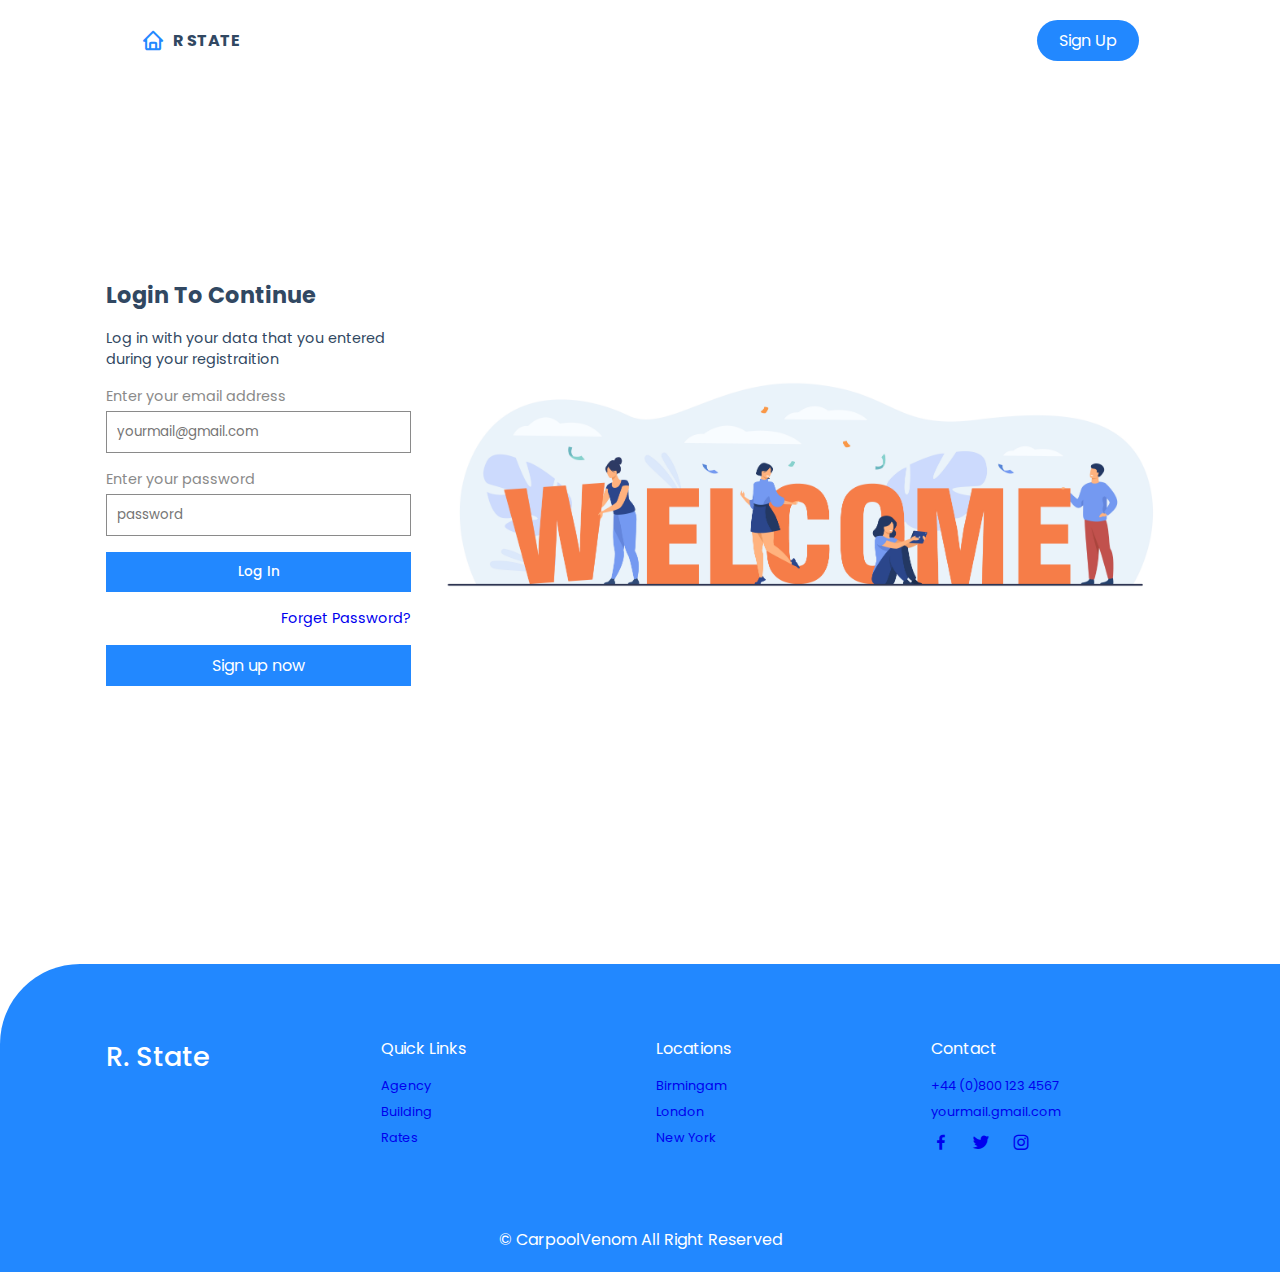
<file: login.html>
<!DOCTYPE html>
<html lang="en">
<head>
    <meta charset="UTF-8">
    <meta http-equiv="X-UA-Compatible" content="IE=edge">
    <meta name="viewport" content="width=device-width, initial-scale=1.0">
    <title>Log In</title>
    <!-- link to css -->
    <link rel="stylesheet" href="style.css">
    <!-- box icones -->
    <link rel="stylesheet"
    href="https://cdn.jsdelivr.net/npm/boxicons@latest/css/boxicons.min.css">
</head>
<body>
    <!-- Navbar -->
    <header>
        <div class="nav container">
             <!-- Logo -->
        <a href="index.html" class="logo"><i class='bx bx-home'></i>R State</a>
       
        <!-- Sign up Button-->
        <a href="sign-up.html" class="btn">Sign Up</a>
        </div>
       
    </header>
   <!-- Log In -->
   <div class="login container">
    <div class="login-container">
        <h2>Login To Continue</h2>
        <p>Log in with your data that you entered <br>during your registraition</p>
        <!-- Login Form -->
        <form action="">
            <span>Enter your email address</span>
            <input type="email" name="" id="" placeholder="yourmail@gmail.com" required>
            <span>Enter your password</span>
            <input type="password" name="" id="" placeholder="password" required>
            <input type="submit" value="Log In" class="buttom">
            <a href="#">Forget Password?</a>
        </form>
        <a href="sign-up.html" class="btn">Sign up now</a>
    </div>
    <div class="login-image">
        <img src="img/login.jpg" alt="">
    </div>
   </div>
    <!--Footer-->
    <section class="footer">
        <div class="footer-container container">
            <h2>R. State</h2>
            <div class="footer-box">
                <h3>Quick Links</h3>
                <a href="#">Agency</a>
                <a href="#">Building</a>
                <a href="#">Rates</a>
            </div>
            <div class="footer-box">
                <h3>Locations</h3>
                <a href="#">Birmingam</a>
                <a href="#">London</a>
                <a href="#">New York</a>
            </div>
            <div class="footer-box">
                <h3>Contact</h3>
                <a href="#">+44 (0)800 123 4567</a>
                <a href="#">yourmail.gmail.com</a>
                <div class="social">
                    <a href="#"><i class='bx bxl-facebook'></i></a>
                    <a href="#"><i class='bx bxl-twitter'></i></a>
                    <a href="#"><i class='bx bxl-instagram'></i></a>
                </div>
            </div>
        </div> 
    </section>
    <!-- CopyRight -->
    <div class="copyright">
        <p>&#169; CarpoolVenom All Right Reserved</p>
    </div>
</body>
</html>
</file>
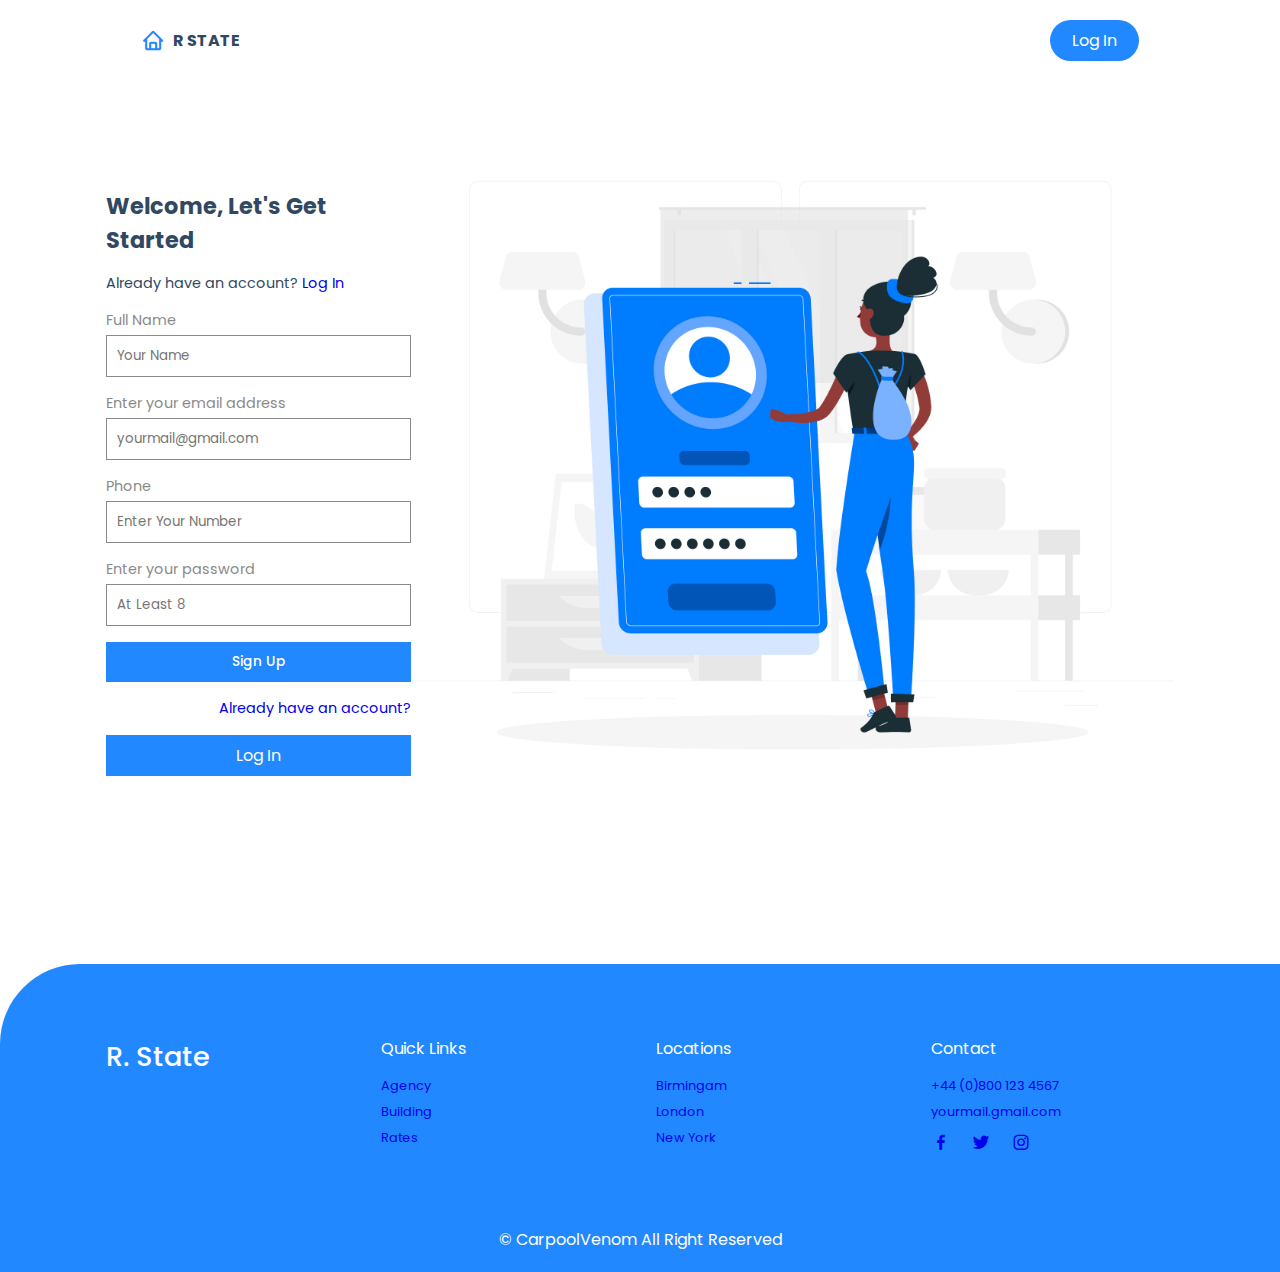
<file: sign-up.html>
<!DOCTYPE html>
<html lang="en">
<head>
    <meta charset="UTF-8">
    <meta http-equiv="X-UA-Compatible" content="IE=edge">
    <meta name="viewport" content="width=device-width, initial-scale=1.0">
    <title>Sign Up</title>
    <!-- link to css -->
    <link rel="stylesheet" href="style.css">
    <!-- box icones -->
    <link rel="stylesheet"
    href="https://cdn.jsdelivr.net/npm/boxicons@latest/css/boxicons.min.css">
</head>
<body>
    <!-- Navbar -->
    <header>
        <div class="nav container">
             <!-- Logo -->
        <a href="index.html" class="logo"><i class='bx bx-home'></i>R State</a>
       
        <!-- Sign up Button-->
        <a href="login.html" class="btn">Log In</a>
        </div>
       
    </header>
   <!-- Sign Up -->
   <div class="login container">
    <div class="login-container">
        <h2>Welcome, Let's Get Started</h2>
        <p>Already have an account? <a href="login.html">Log In</a></p>
        <!-- Login Form -->
        <form action="">
            <span>Full Name</span>
            <input type="text" name="" id="" placeholder="Your Name" required>
            <span>Enter your email address</span>
            <input type="email" name="" id="" placeholder="yourmail@gmail.com" required>
            <span>Phone</span>
            <input type="tel" name="" id="" placeholder="Enter Your Number" required>
            <span>Enter your password</span>
            <input type="password" name="" id="" placeholder="At Least 8" required>
            <input type="submit" value="Sign Up" class="buttom">
            <a href="login.html">Already have an account?</a>
        </form>
        <a href="login.html" class="btn">Log In</a>
    </div>
    <div class="login-image">
        <img src="img/signup.jpg" alt="">
    </div>
   </div>
    <!--Footer-->
    <section class="footer">
        <div class="footer-container container">
            <h2>R. State</h2>
            <div class="footer-box">
                <h3>Quick Links</h3>
                <a href="#">Agency</a>
                <a href="#">Building</a>
                <a href="#">Rates</a>
            </div>
            <div class="footer-box">
                <h3>Locations</h3>
                <a href="#">Birmingam</a>
                <a href="#">London</a>
                <a href="#">New York</a>
            </div>
            <div class="footer-box">
                <h3>Contact</h3>
                <a href="#">+44 (0)800 123 4567</a>
                <a href="#">yourmail.gmail.com</a>
                <div class="social">
                    <a href="#"><i class='bx bxl-facebook'></i></a>
                    <a href="#"><i class='bx bxl-twitter'></i></a>
                    <a href="#"><i class='bx bxl-instagram'></i></a>
                </div>
            </div>
        </div> 
    </section>
    <!-- CopyRight -->
    <div class="copyright">
        <p>&#169; CarpoolVenom All Right Reserved</p>
    </div>
</body>
</html>
</file>
<file: style.css>
/* Google fonts */
  @import url('https://fonts.googleapis.com/css2?family=Poppins:wght@400;500;600;700&display=swap');
  *{
    font-family: 'Poppins', sans-serif;
    margin: 0;
    padding: 0;
    box-sizing: border-box;
    scroll-behavior: smooth;
    scroll-padding-top: 3rem;
    list-style: none;
    text-decoration: none;
  }
/* Variables*/
:root {
    --main-color: #2288ff ;
    --second-color: #192f6a;
    --text-color: #314862;
    --bg-color: #fff;

    /* Box shadow */
    --box-shadow: 2px 2px 18px rgb(14 52 54 / 15%);

}
img {
    width: 100%;
}
body {
    color: var(--text-color);
}
section{
    padding: 4.5rem 0 3rem;
}
.container {
max-width: 1068px;
margin-left: auto;
margin-right: auto;
}
header {
    display: block;
    width: 100%;
    background: var(--bg-color);
    position: fixed;
    top: 0;
    left: 0;
    z-index: 100;
}
.nav {
    display: flex;
    align-items: center;
    justify-content: space-between;
    padding: 20px 35px;
}
.logo{
    display: flex;
    align-items: center;
    column-gap: 0.5rem;
    font-size: 1rem;
    font-weight: 700;
    color: var(--text-color);
    text-transform: uppercase;
}
.logo .bx{
    font-size: 24px;
    color: var(--main-color);
}
.navbar{
    display: flex;
}
.navbar a{
    padding: 8px 17px;
    color: var(--text-color);
    font-size: 1rem;
    text-transform: uppercase;
    font-weight: 500;
}
.navbar a:hover{
    color: var(--main-color);
}

#menu-icon{
    font-size: 24px;
    cursor: pointer;
    display: none;
}
#menu{
    display: none;
}
.btn{
    padding: 8px 22px ;
    background: var(--main-color);
    color: var(--bg-color);
    border-radius: 5rem;

}
.btn:hover{
    background: #3492fd;
}
/* Home */
.home{
    margin-top: 5rem;
    background: url(img/home.jpg);
    background-repeat: no-repeat;
    background-size: cover;
    background-position: center;
    height: 440px;
    border-radius: 1.5rem;
    display: flex;
    align-items: center;
}
.home-text{
    padding-left: 35px;
}
.home-text h1{
    color: var(--bg-color);
    font-size: 2rem;
    margin-bottom: 1rem;

}
.about{
    display: grid;
    grid-template-columns: repeat(auto-fit,minmax(18rem, auto));
    gap: 2rem;
}
.about-img img {
    border-radius: 3rem 0 3rem 3rem;

}
.about-text span{
    font-size: 1rem;
    text-transform: uppercase;
    font-weight: 500;
    color: var(--main-color);
}
.about-text h2{
    font-size: 1.7rem;
}
.about-text p{
    font-size: 0.938rem;
    margin: 1rem 0 1rem;
}
/*sales*/
.sales{
    display: grid;
    grid-template-columns: repeat(auto-fit,minmax(240px, auto));
    gap: 2.4rem;
}
.sales .box{
    padding: 20px;
    background: var(--bg-color);
    box-shadow: var(--box-shadow);
    text-align: center;
    border-radius: 2rem;
}
.sales .box:hover{
    background: var(--main-color);
    color: var(--bg-color);
    transition: 0.4s all linear;
}
.sales .box .bx{
    padding: 10px;
    border-radius: 50%;
    background: #f6f6fe;
    color: var(--main-color);
    font-size: 20px;
}
.sales .box h3{
    font-size: 1.1rem;
    margin: 1rem 0 0.4rem;

}
.sales .box p{
    font-size: 00.938rem;
}
/*Properties*/
.heading{
    text-align: center;
    margin-bottom: 2rem;
}
.heading span{
    font-weight: 500;
    color:var(--main-color);
}

.heading h2{
    font-size: 1.7rem;

}

.heading p{
    font-size: 0.938rem;
}
.properties{
    background: #fbfbfb;
    border-radius: 2rem;
}
.properties-container{
    display: grid;
    grid-template-columns: repeat(auto-fit,minmax(240px, auto));
    gap: 3rem;
    padding:0 50px;

}
.properties-container .box{
background: var(--bg-color);
padding: 10px;
border-radius: 1rem;
box-shadow: var(--box-shadow);
}
.properties-container .box:hover{
    transform: translateY(-10px);
    transition: 0.5s;
}
.properties-container .box img{
    border-radius: 1rem;
    height: 220px;
    object-fit: cover;
    object-position: center;
}

.properties-container .box h3{
    font-size: 1rem;
    font-weight: 600;
    float: right;
}
.properties-container .box .content{
    display: flex;
    justify-content: space-between;
    margin-top: 2rem;
}
.properties-container .box .content .text h3{
    font-weight: 500;
}
.properties-container .box .content .text p{
    font-size: 0.8rem;
}
.properties-container .box .content .icon{
    display: flex;
    align-items: center;
    column-gap: 1rem;

}
.properties-container .box .content .icon .bx{
    display: flex;
    align-items: center;
    font-size: 20px;

}
.properties-container .box .content .icon span{
    font-size: 12px;
    font-weight: 500;
    margin-left: 4px;
}
/*newsletter*/
.newsletter{
    display: flex;
    flex-direction: column;
    align-items: center;
    row-gap: 2rem;
    justify-content: center;
    text-align: center;
}
.newsletter h2{
    font-size: 1.7rem;
}
.newsletter form{
    background: var(--bg-color);
    box-shadow: var(--box-shadow);
    padding: 6px 10px;
    border-radius: 5rem;
} 
.newsletter form input{
    border: none;
    outline: none;
    font: 1rem;
}
.newsletter #email-box{
    width: 280px;
}
.newsletter .btn{
    padding: 12px 34px;
    font-weight: 500;
    text-transform: uppercase;
}
/* footer */
.footer{
    margin-top: 2rem;
    background: var(--main-color);
    color: var(--bg-color);
    border-radius: 5rem 0 0 0 ;
}
.footer-container{
    display: grid;
    grid-template-columns: repeat(auto-fit,minmax(240px,auto));
    gap: 2rem;
}
.footer-container h2{
    font-size: 1.7rem;
    font-weight: 500;
}
.footer-box{
    display: flex;
    flex-direction: column;
}
.footer-box h3{
    margin-bottom: 1rem;
    font-size: 1rem;
    font-weight: 400;

}  
.footer-box a{
    font-size: 0.8rem;
    columns: var(--bg-color);
    font-weight: 400;
    margin-bottom: 0.5rem;
}
.footer-box a:hover{
    color: var(--text-color);
}
.social a {
    font-size: 20px;
    margin-right: 1rem;

}
.social a:hover{
    color: var(--second-color);
} 
.copyright{
    padding: 20px;
    text-align: center;
    color: var(--bg-color);
    background: var(--main-color);
}
.login{
    display: grid;
    grid-template-columns: 0.4fr 1fr;
    align-items: center;
    min-height: 100vh;
    margin-top: 2rem;
}
.login-container{
    display: flex;
    flex-direction: column;
    row-gap: 1rem;
}
.login-container h2{
    font-size: 1.4rem;

}
.login-container p{
    font-size: 0.9rem;
}
.login-container form{
    display: flex;
    flex-direction: column;
}
.login-container form span{
    font-size: 0.9rem;
    color: #8a8a8a;
    margin-bottom: 4px;
}
.login-container form input{
    border: 1px solid #8a8a8a;
    outline: none;
    padding: 10px;
    margin-bottom: 1rem;
    background: var(--bg-color);
}
.login-container form .buttom{
    outline: none;
    border: none;
    background: var(--main-color);
    color: var(--bg-color);
    font-size: 0.85rem;
    font-weight: 500;
}
.login-container form .buttom:hover{
    background: #3492fd;
}
.login-container form a{
    font-size: 0.9rem;
    text-align: right;
}
.login-container .btn{
    border-radius: 0;
    text-align: center;
}
/**** making RESPONSIVE ****/

@media(max-width:1080px){
    .container{
        margin-left: 1rem;
        margin-right: 1rem;
    }
    
}
@media(max-width:880px){
    selection{
        padding: 4rem 0 3rem;
    }
    .properties-container{
        grid-template-columns: repeat(auto-fit, minmax(200px,auto));
        gap: 1rem;
        padding: 0 10px;
    }
    .footer-container{
        grid-template-columns: repeat(auto-fit,minmax(200px,auto));
        gap: 1rem;
    }
    .login{
        grid-template-columns: 0.6fr 1fr;
    }
}
@media(max-width:768px){
    .nav{
        padding: 10px 0;
    }
    #menu-icon{
        display: initial
    }
    .navbar{
        position: absolute;
        top: 100%;
        right: 0;
        left: 0;
        display: flex;
        flex-direction: column;
        background: var(--second-color);
        text-align: center;
        clip-path: circle(0% at 100% 1%);
        transition: 0.6s;
    }
    .navbar a{
        display: block;
        margin: 1rem;
        padding: 20px;
        color: var(--bg-color);
    }
    .navbar a:hover{
        background: var(--main-color);
        color: var(--bg-color);
        transition: 0.2s;
    }
    #menu:checked ~ .navbar{
        clip-path: circle(144% at 100% 1%);
    }
    .about-text span{
        font-size: 0.9rem;
    }
    .about-text h2
    .heading h2
    .newsletter h2{
        font-size: 1.4rem;
    }
}
@media(max-width:638px){
    .about-text{
        text-align: center;
    }
    .about-img{
        order: 2;
    }

    .login{
        grid-template-columns: 0.8fr 1fr;
    }
    .login{
        margin-top: 3rem;
    }
}
@media(max-width:572px){
    .login-image{
        display: none;
    }
    .login{
        justify-content: center;
        grid-template-columns: 1fr;
    }
}
@media(max-width:442px){
    .home-text{
        padding-left: 14px;
    }
    .home-text h1{
        font-size: 1.7rem;
    }
    .about-text h2
    .heading h2
    .newsletter h2{
        font-size: 1.2rem;
    }
    .properties-container{
        padding: 0;
    }
    .newsletter #email-box{
        width: 140px;
    }
    .footer{
        border-radius: 3rem 0 0 0;
    }

}
</file>
